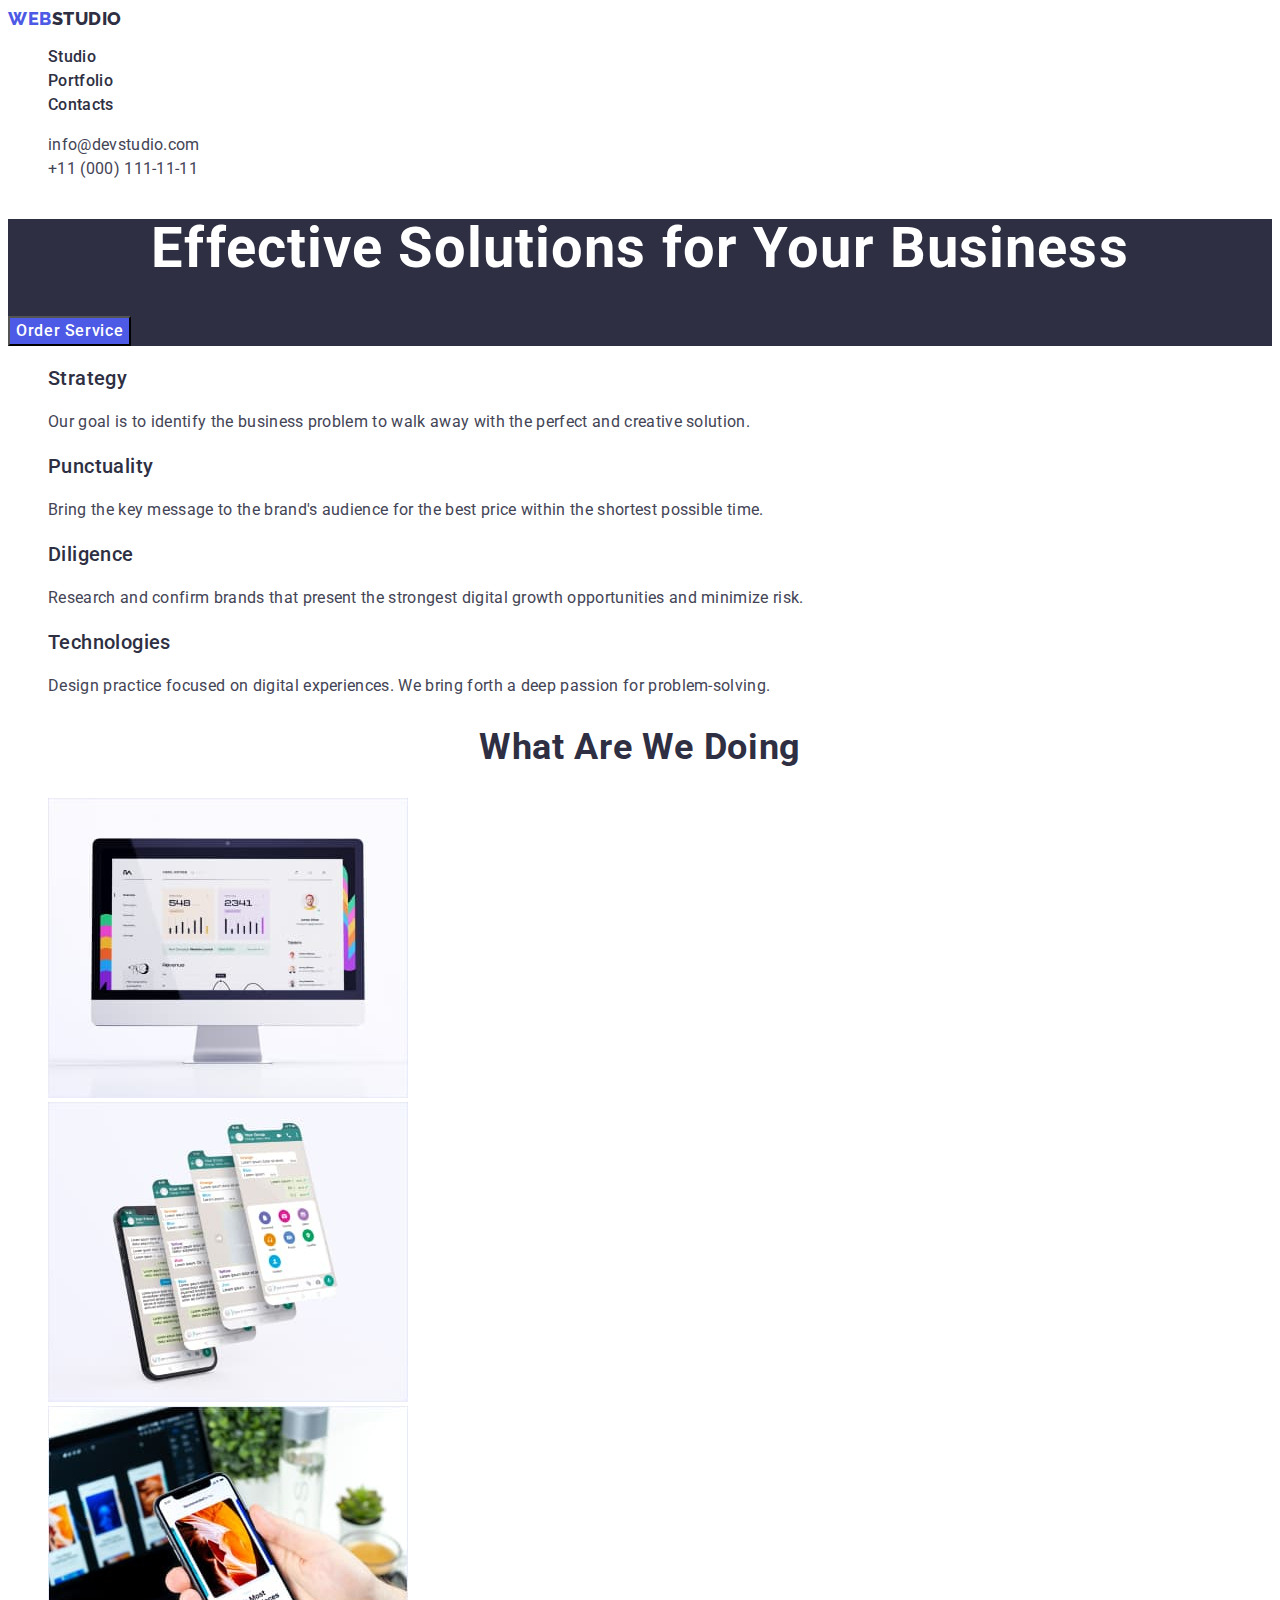
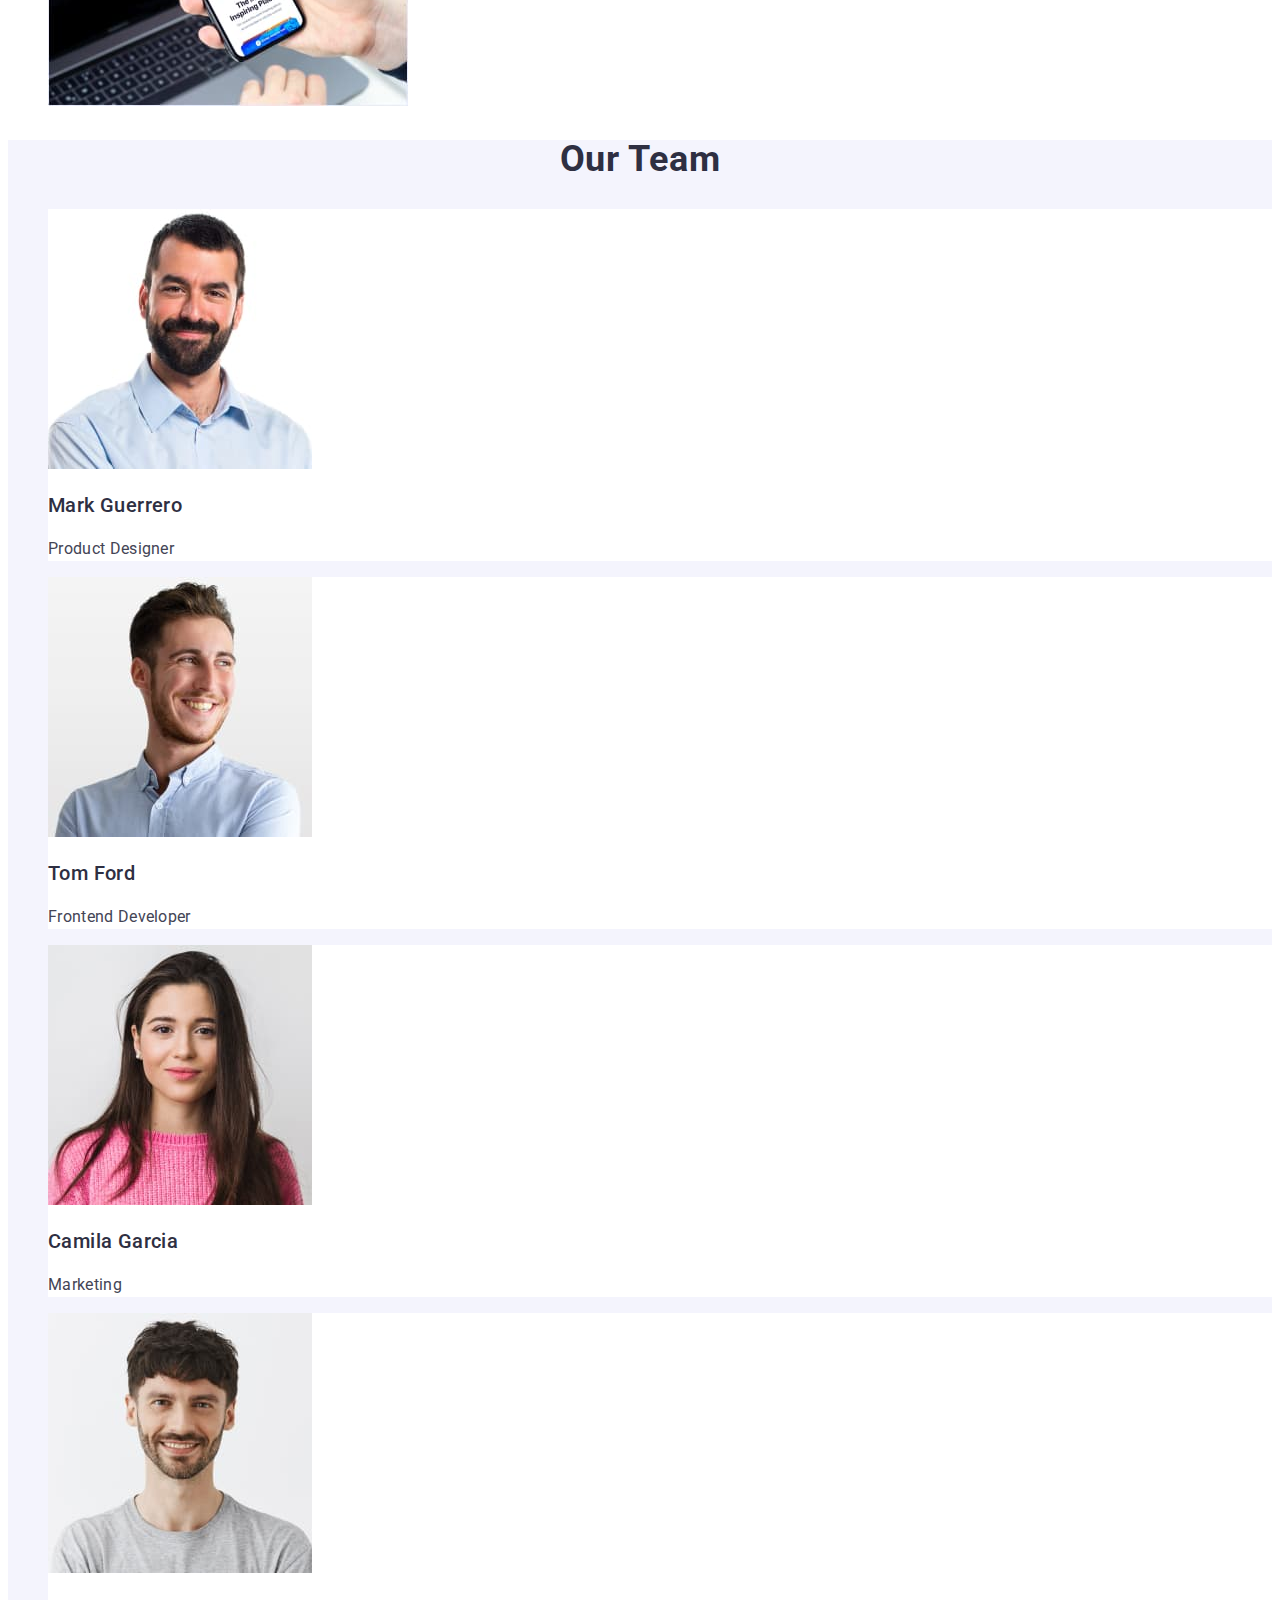
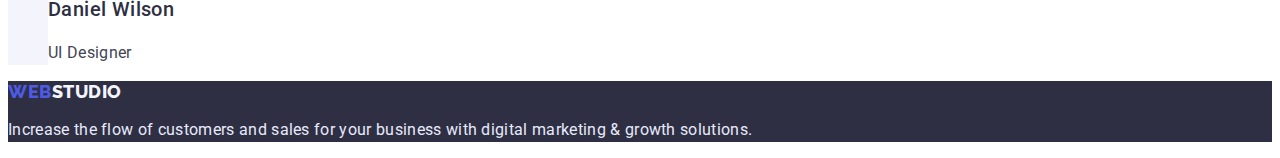
<file: index.html>
<!DOCTYPE html>

<html lang="en">
  <head>
    <meta charset="UTF-8" />
    <meta http-equiv="X-UA-Compatible" content="IE=edge" />
    <meta name="viewport" content="width=device-width, initial-scale=1.0" />
    <title>WebStudio</title>
    <link rel="preconnect" href="https://fonts.googleapis.com" />
    <link rel="preconnect" href="https://fonts.gstatic.com" crossorigin />
    <link
      href="https://fonts.googleapis.com/css2?family=Raleway:wght@800&family=Roboto:wght@400;500;700;900&display=swap"
      rel="stylesheet"
    />
    <link rel="stylesheet" href="./css/styles.css" />
  </head>
  <body>
    <!-- HEADER -->
    <header>
      <nav>
        <a href="./index.html" class="logo link"> Web<span class="dark-text">Studio</span></a>
        <ul class="site-nav list">
          <li><a href="./index.html" class="link">Studio</a></li>
          <li><a href="./portfolio.html" class="link">Portfolio</a></li>
          <li><a href="" class="link">Contacts</a></li>
        </ul>
      </nav>
      <address class="contacts">
        <ul class="list">
          <li>
            <a href="mailto:info@devstudio.com" class="link">info@devstudio.com</a>
          </li>
          <li>
            <a href="tel:+110001111111" class="link">+11 (000) 111-11-11</a>
          </li>
        </ul>
      </address>
    </header>
    <main>
      <!-- HERO! -->
      <section class="hero">
        <h1 class="main-title">Effective Solutions for Your Business</h1>
        <button class="order-btn" type="button">Order Service</button>
      </section>
      <!-- FEATURES -->
      <section class="features">
        <h2 class="section-title" hidden>Features</h2>
        <ul class="list">
          <li>
            <h3 class="section-description">Strategy</h3>
            <p class="section-text">
              Our goal is to identify the business problem to walk away with the perfect and
              creative solution.
            </p>
          </li>
          <li>
            <h3 class="section-description">Punctuality</h3>
            <p class="section-text">
              Bring the key message to the brand's audience for the best price within the shortest
              possible time.
            </p>
          </li>
          <li>
            <h3 class="section-description">Diligence</h3>
            <p class="section-text">
              Research and confirm brands that present the strongest digital growth opportunities
              and minimize risk.
            </p>
          </li>
          <li>
            <h3 class="section-description">Technologies</h3>
            <p class="section-text">
              Design practice focused on digital experiences. We bring forth a deep passion for
              problem-solving.
            </p>
          </li>
        </ul>
      </section>
      <!-- OUR SKILS -->
      <section class="skils">
        <h2 class="section-title">What are we doing</h2>
        <ul class="list">
          <li>
            <img
              src="./images/features/img-1.jpg"
              alt="Image of project development for PC"
              width="360"
              height="300"
            />
          </li>
          <li>
            <img
              src="./images/features/img-2.jpg"
              alt="Image of project development for smartphone"
              width="360"
              height="300"
            />
          </li>
          <li>
            <img
              src="./images/features/img-3.jpg"
              alt="Image of example of a work project"
              width="360"
              height="300"
            />
          </li>
        </ul>
      </section>
      <!-- OUR TEAM -->
      <section class="team">
        <h2 class="section-title">Our Team</h2>
        <ul class="list">
          <li class="card-bgc">
            <img
              src="./images/employers/img-team-card-1.jpg"
              alt="photo Mark Guerrero"
              width="264"
            />
            <h3 class="section-description">Mark Guerrero</h3>
            <p class="section-text">Product Designer</p>
          </li>
          <li class="card-bgc">
            <img
              src="./images/employers/img-team-card-2.jpg"
              alt="photo Tom Ford"
              width="264"
              height="260"
            />
            <h3 class="section-description">Tom Ford</h3>
            <p class="section-text">Frontend Developer</p>
          </li>
          <li class="card-bgc">
            <img
              src="./images/employers/img-team-card-3.jpg"
              alt="photo Camila Garcia"
              width="264"
              height="260"
            />
            <h3 class="section-description">Camila Garcia</h3>
            <p class="section-text">Marketing</p>
          </li>
          <li class="card-bgc">
            <img
              src="./images/employers/img-team-card-4.jpg"
              alt="photo Daniel Wilson"
              width="264"
              height="260"
            />
            <h3 class="section-description">Daniel Wilson</h3>
            <p class="section-text">UI Designer</p>
          </li>
        </ul>
      </section>
    </main>
    <!-- FOOTER -->
    <footer class="footer">
      <a href="./index.html" class="logo link"> Web<span class="light-text">Studio</span></a>
      <p class="footer-text">
        Increase the flow of customers and sales for your business with digital marketing & growth
        solutions.
      </p>
    </footer>
  </body>
</html>
</file>
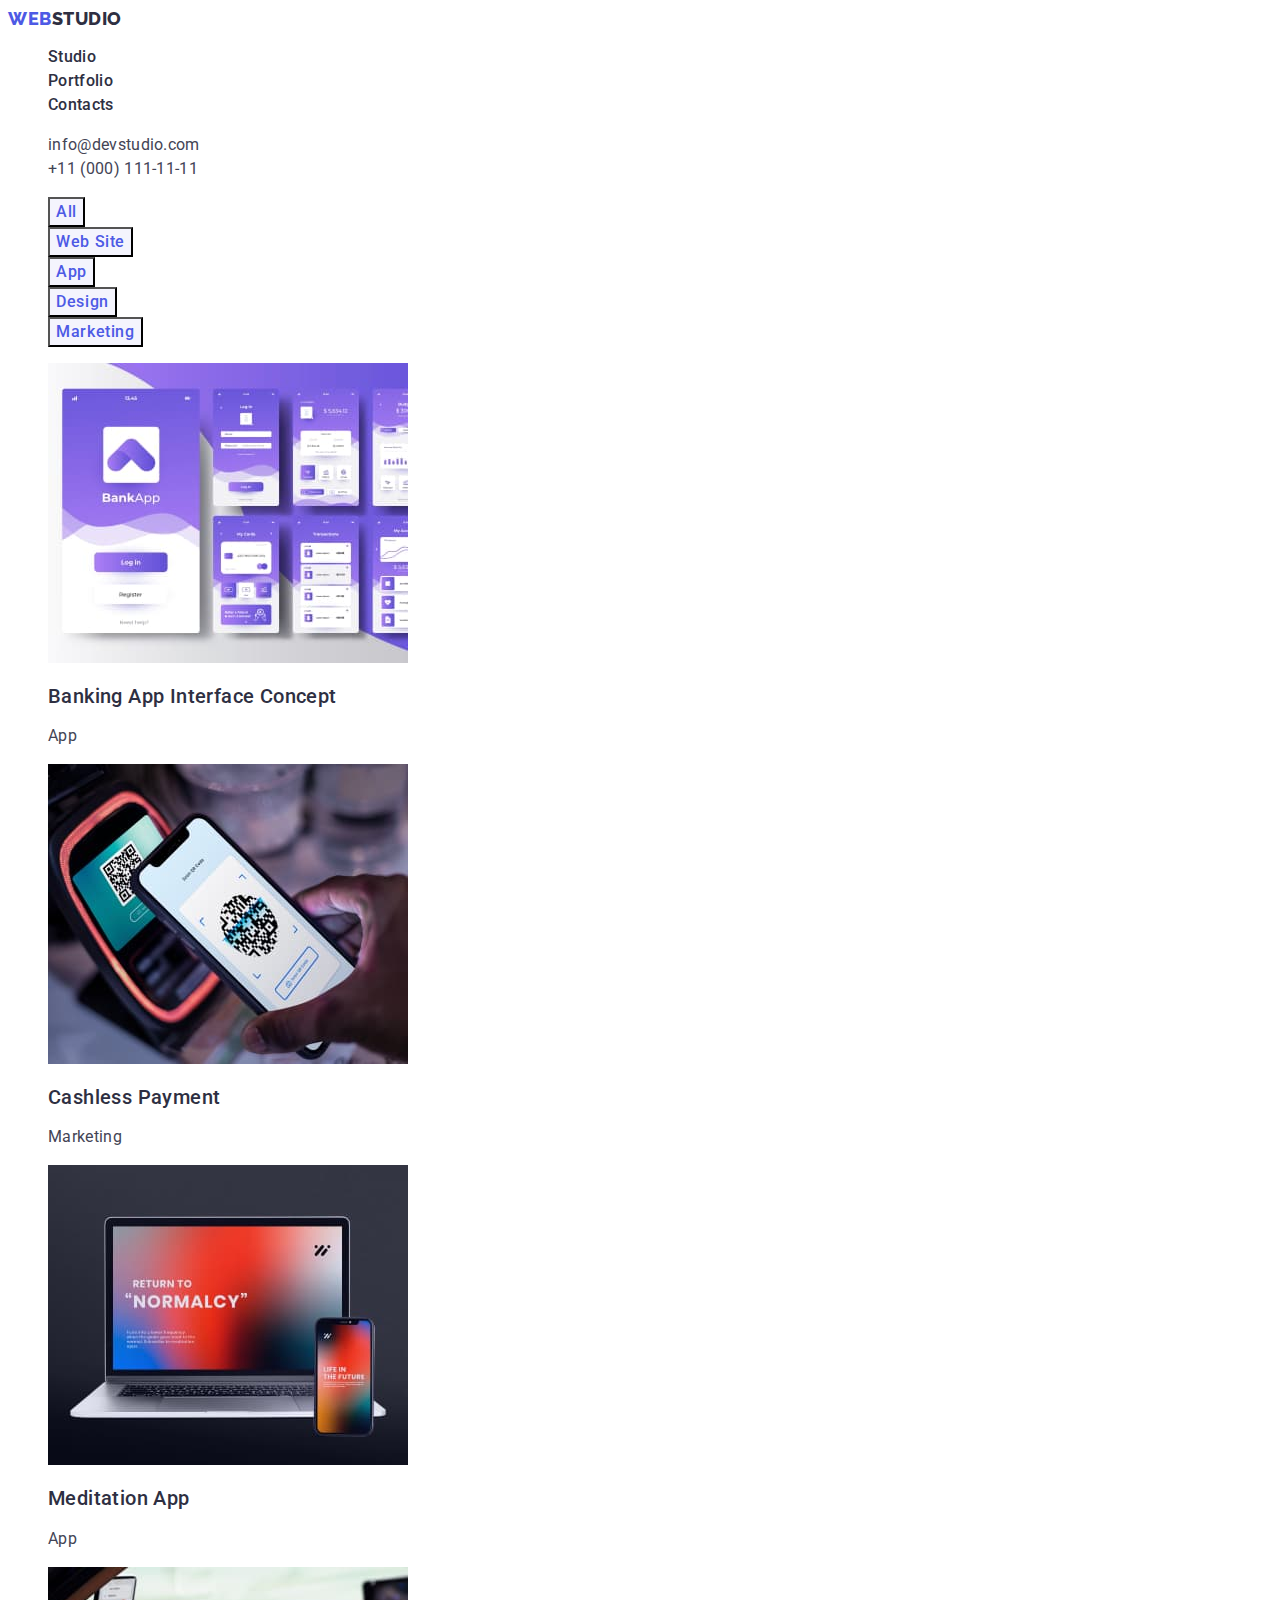
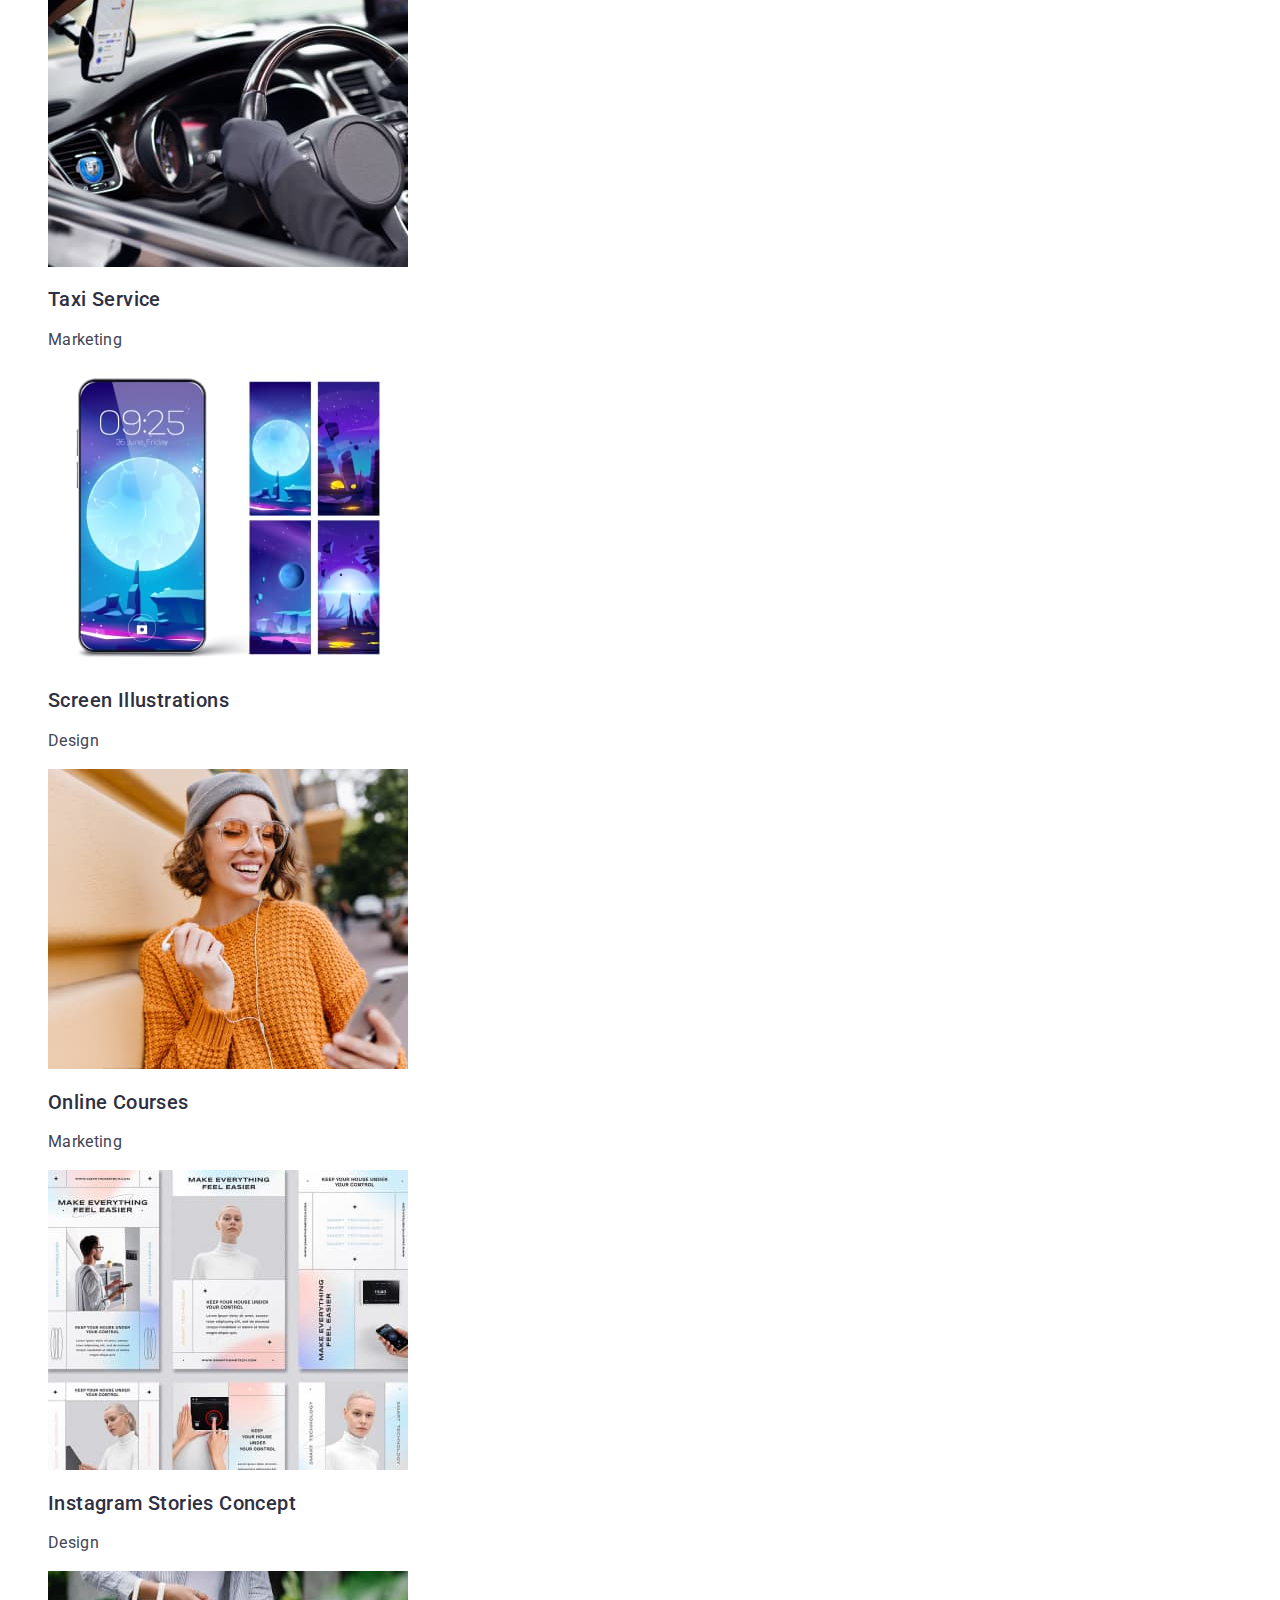
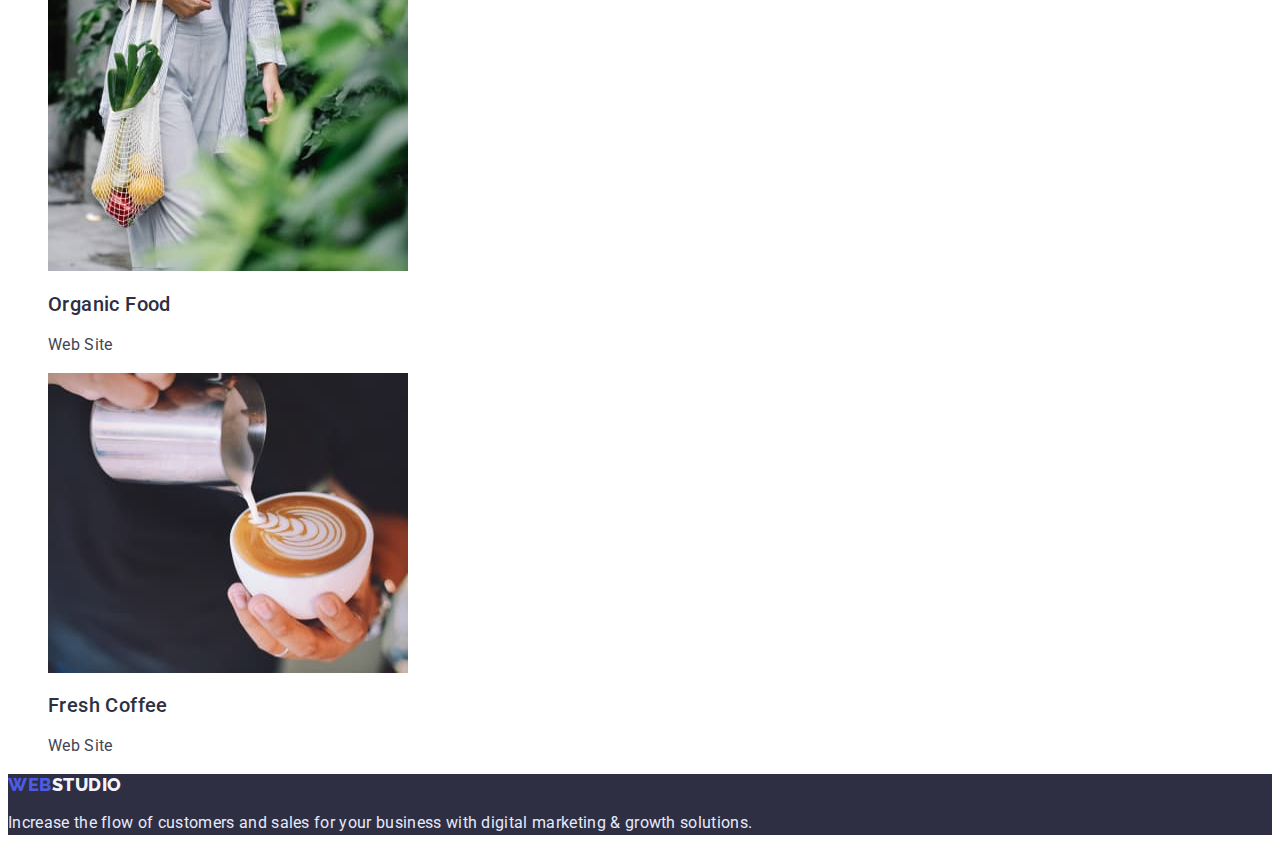
<file: portfolio.html>
<!DOCTYPE html>

<html lang="en">
  <head>
    <meta charset="UTF-8" />
    <meta http-equiv="X-UA-Compatible" content="IE=edge" />
    <meta name="viewport" content="width=device-width, initial-scale=1.0" />
    <title>WebStudio</title>
    <link rel="preconnect" href="https://fonts.googleapis.com" />
    <link rel="preconnect" href="https://fonts.gstatic.com" crossorigin />
    <link
      href="https://fonts.googleapis.com/css2?family=Raleway:wght@800&family=Roboto:wght@400;500;700;900&display=swap"
      rel="stylesheet"
    />
    <link rel="stylesheet" href="./css/styles.css" />
  </head>
  <body>
    <!-- HEADER -->
    <header>
      <nav>
        <a href="./index.html" class="logo link"> Web<span class="dark-text">Studio</span></a>
        <ul class="site-nav list">
          <li><a href="./index.html" class="link">Studio</a></li>
          <li><a href="./portfolio.html" class="link">Portfolio</a></li>
          <li><a href="" class="link">Contacts</a></li>
        </ul>
      </nav>
      <address class="contacts">
        <ul class="list">
          <li>
            <a href="mailto:info@devstudio.com" class="link">info@devstudio.com</a>
          </li>
          <li>
            <a href="tel:+110001111111" class="link">+11 (000) 111-11-11</a>
          </li>
        </ul>
      </address>
    </header>
    <!-- MAIN -->
    <main>
      <section>
        <h1 hidden>Examples of works</h1>
        <ul class="list">
          <li>
            <button class="filter-button" type="button">All</button>
          </li>
          <li>
            <button class="filter-button" type="button">Web Site</button>
          </li>
          <li>
            <button class="filter-button" type="button">App</button>
          </li>
          <li>
            <button class="filter-button" type="button">Design</button>
          </li>
          <li>
            <button class="filter-button" type="button">Marketing</button>
          </li>
        </ul>
        <!-- EXAMPLES OF WORKS -->
        <ul class="list">
          <li>
            <a href="" class="link">
              <img
                src="./images/portfolio/img-p-1.jpg"
                alt="Example: Banking App Interface Concept"
                width="360"
                height="300"
              />
              <h2 class="section-description">Banking App Interface Concept</h2>
              <p class="link-text">App</p></a
            >
          </li>
          <li>
            <a href="" class="link">
              <img
                src="./images/portfolio/img-p-2.jpg"
                alt="Example: Cashless Payment Service"
                width="360"
                height="300"
              />
              <h2 class="section-description">Cashless Payment</h2>
              <p class="link-text">Marketing</p></a
            >
          </li>
          <li>
            <a href="" class="link">
              <img
                src="./images/portfolio/img-p-3.jpg"
                alt="Example: Meditaion App"
                width="360"
                height="300"
              />
              <h2 class="section-description">Meditation App</h2>
              <p class="link-text">App</p></a
            >
          </li>
          <li>
            <a href="" class="link">
              <img
                src="./images/portfolio/img-p-4.jpg"
                alt="Example: Taxi Service"
                width="360"
                height="300"
              />
              <h2 class="section-description">Taxi Service</h2>
              <p class="link-text">Marketing</p></a
            >
          </li>
          <li>
            <a href="" class="link">
              <img
                src="./images/portfolio/img-p-5.jpg"
                alt="Example: Screen Illustrations"
                width="360"
                height="300"
              />
              <h2 class="section-description">Screen Illustrations</h2>
              <p class="link-text">Design</p>
            </a>
          </li>
          <li>
            <a href="" class="link">
              <img
                src="./images/portfolio/img-p-6.jpg"
                alt="Example: Online Courses"
                width="360"
                height="300"
              />
              <h2 class="section-description">Online Courses</h2>
              <p class="link-text">Marketing</p></a
            >
          </li>
          <li>
            <a href="" class="link">
              <img
                src="./images/portfolio/img-p-7.jpg"
                alt="Example: Instagram Stories Concept"
                width="360"
                height="300"
              />
              <h2 class="section-description">Instagram Stories Concept</h2>
              <p class="link-text">Design</p></a
            >
          </li>
          <li>
            <a href="" class="link">
              <img
                src="./images/portfolio/img-p-8.jpg"
                alt="Example: Web Market Organic Food"
                width="360"
                height="300"
              />
              <h2 class="section-description">Organic Food</h2>
              <p class="link-text">Web Site</p></a
            >
          </li>
          <li>
            <a href="" class="link">
              <img
                src="./images/portfolio/img-p-9.jpg"
                alt="Example: Cafe Fresh Coffee"
                width="360"
                height="300"
              />
              <h2 class="section-description">Fresh Coffee</h2>
              <p class="link-text">Web Site</p></a
            >
          </li>
        </ul>
      </section>
    </main>
    <!-- FOOTER -->
    <footer class="footer">
      <a href="./index.html" class="logo link"> Web<span class="light-text">Studio</span></a>
      <p class="footer-text">
        Increase the flow of customers and sales for your business with digital marketing & growth
        solutions.
      </p>
    </footer>
  </body>
</html>
</file>
<file: css/styles.css>
:root {
    --main-text-color: #434455;
    --title-text-color: #2e2f42;
    --primary-brand: #4d5ae5;
    --accent-color: #e7e9fc;
    --light-mode: #f4f4fd;
    --pressed-state: #404bbf;
    --main-bg-color: #ffffff;
    --secondary-bg-color: #f4f4fd;
}

body {
    font-family: 'Roboto', sans-serif;
    color: var(--main-text-color);
    background-color: var(--main-bg-color);
}

.link {
    text-decoration: none;
}

.list {
    list-style: none;
}

/*---------------------- INDEX.HTML--------------------- */
/* -----------------------HEADER----------------------- */
.logo {
    font-family: 'Raleway', sans-serif;
    font-weight: 800;
    font-size: 18px;
    line-height: 1.17;
    letter-spacing: 0.03em;
    text-transform: uppercase;
    color: var(--primary-brand);
}

.dark-text {
    color: var(--title-text-color);
}

.site-nav {
    font-weight: 500;
    font-size: 16px;
    line-height: 1.5;
    letter-spacing: 0.02em;
}

.site-nav .link {
    color: var(--title-text-color);
}

.site-nav .link:hover,
.site-nav .link:focus {
    color: var(--pressed-state);
}

.contacts {
    font-style: normal;
    font-size: 16px;
    line-height: 1.5;
    letter-spacing: 0.02em;
}

.contacts .link {
    color: var(--main-text-color);
}

.contacts .link:hover,
.contacts .link:focus {
    color: var(--pressed-state);
}

/* -----------------------/HEADER----------------------- */
/* -----------------------MAIN----------------------- */
/* -----------------------HERO----------------------- */
.hero {
    background-color: var(--title-text-color);
}

.main-title {
    font-size: 56px;
    line-height: 1.07;
    letter-spacing: 0.02em;
    text-align: center;
    color: var(--main-bg-color);
}

.order-btn {
    font-family: 'Roboto', sans-serif;
    font-weight: 500;
    font-size: 16px;
    line-height: 1.5;
    letter-spacing: 0.04em;
    color: var(--main-bg-color);

    background: var(--primary-brand);
}

.order-btn:hover,
.order-btn:focus {
    background-color: var(--pressed-state);
    cursor: pointer;
}

/* -----------------------/HERO----------------------- */
/* -----------------------SECTIONS----------------------- */
.team {
    background-color: var(--secondary-bg-color);
}

.card-bgc {
    background-color: var(--main-bg-color);
}

/* --------H2---------- */
.section-title {
    font-weight: 700;
    font-size: 36px;
    line-height: 1.11;
    letter-spacing: 0.02em;
    text-align: center;
    text-transform: capitalize;
    color: var(--title-text-color);
}

/* -------H3---------- */
.section-description {
    font-weight: 500;
    font-size: 20px;
    line-height: 1.2;
    letter-spacing: 0.02em;
    color: var(--title-text-color);
}

.section-text {
    font-size: 16px;
    line-height: 1.5;
    letter-spacing: 0.02em;
}

/* -----------------------/MAIN----------------------- */
/* -----------------------FOOTER----------------------- */
.footer {
    background-color: var(--title-text-color);
}

.light-text {
    color: var(--light-mode);
}

.footer-text {
    font-size: 16px;
    line-height: 1.5;
    letter-spacing: 0.02em;
    color: var(--accent-color);
}

/* -----------------------/FOOTER----------------------- */

/* ---------------PORTFOLIO PAGE--------------------------- */
/* --------------BUTTONS------------------- */
.filter-button {
    font-family: 'Roboto', sans-serif;
    font-style: normal;
    font-weight: 500;
    font-size: 16px;
    line-height: 1.5;
    letter-spacing: 0.04em;

    color: var(--primary-brand);
    background-color: var(--light-mode);
}

.filter-button:hover,
.filter-button:focus {
    background-color: var(--pressed-state);
    color: var(--main-bg-color);
    cursor: pointer;
}

/* --------------/BUTTONS------------------- */

/* --------------LINKS------------------- */
.link-text {
    font-size: 16px;
    line-height: 1.5;
    letter-spacing: 0.02em;
    color: var(--main-text-color);
}
</file>
